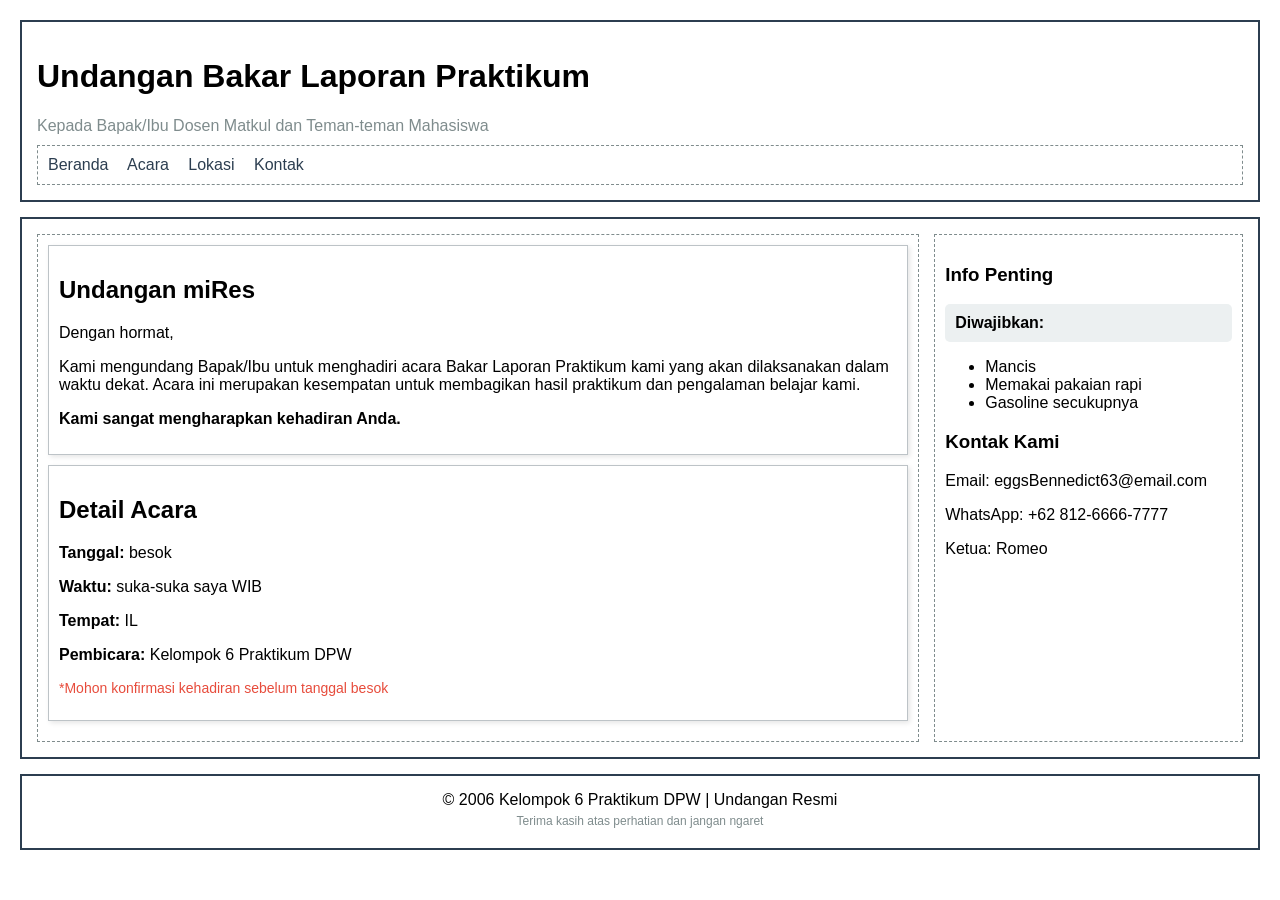
<file: Romeo/praktikum/bakarLaprak.html>
<!DOCTYPE html>
<html lang="id">
<head>
    <meta charset="UTF-8">
    <meta name="viewport" content="width=device-width, initial-scale=1.0">
    <title>undangan laprak</title>
    <style>
        body {
            font-family: sans-serif;
            margin: 20px;
        }

        header, main, footer {
            border: 2px solid #2c3e50;
            margin-bottom: 15px;
            padding: 15px;
        }

        nav {
            border: 1px dashed #7f8c8d;
            margin-top: 10px;
            padding: 10px;
        }

        main {
            display: flex;
            gap: 15px;
        }

        #content {
            flex: 3;
            border: 1px dashed #7f8c8d;
            padding: 10px;
        }

        article {
            border: 1px solid #bdc3c7;
            box-shadow: 2px 2px 5px rgba(0, 0, 0, 0.1);
            margin-bottom: 10px;
            padding: 10px;
        }

        aside {
            flex: 1;
            border: 1px dashed #7f8c8d;
            padding: 10px;
        }
    </style>
</head>
<body>

    <header>
        <h1>Undangan Bakar Laporan Praktikum</h1>
        <p style="color: #7f8c8d; margin: 5px 0;">Kepada Bapak/Ibu Dosen Matkul dan Teman-teman Mahasiswa</p>
        <nav>
            <a href="#beranda" style="margin-right: 15px; text-decoration: none; color: #2c3e50;">Beranda</a>
            <a href="#acara" style="margin-right: 15px; text-decoration: none; color: #2c3e50;">Acara</a>
            <a href="#lokasi" style="margin-right: 15px; text-decoration: none; color: #2c3e50;">Lokasi</a>
            <a href="#kontak" style="text-decoration: none; color: #2c3e50;">Kontak</a>
        </nav>
    </header>

    <main>
        
        <div id="content">
            <article>
                <h2>Undangan miRes</h2>
                <p>Dengan hormat,</p>
                <p>Kami mengundang Bapak/Ibu untuk menghadiri acara Bakar Laporan Praktikum kami yang akan dilaksanakan dalam waktu dekat. Acara ini merupakan kesempatan untuk membagikan hasil praktikum dan pengalaman belajar kami.</p>
                <p><strong>Kami sangat mengharapkan kehadiran Anda.</strong></p>
            </article>
            
            <article>
                <h2>Detail Acara</h2>
                <p><strong>Tanggal:</strong> besok</p>
                <p><strong>Waktu:</strong> suka-suka saya WIB</p>
                <p><strong>Tempat:</strong> IL</p>
                <p><strong>Pembicara:</strong> Kelompok 6 Praktikum DPW</p>
                <p style="color: #e74c3c; font-size: 14px;">*Mohon konfirmasi kehadiran sebelum tanggal besok</p>
            </article>
        </div>

        <aside>
            <h3>Info Penting</h3>
            <p style="background-color: #ecf0f1; padding: 10px; border-radius: 5px;">
                <strong>Diwajibkan:</strong>
                <ul style="margin: 5px 0;">
                    <li>Mancis</li>
                    <li>Memakai pakaian rapi</li>
                    <li>Gasoline secukupnya</li>
                </ul>
            </p>
            <h3>Kontak Kami</h3>
            <p> Email: eggsBennedict63@email.com</p>
            <p> WhatsApp: +62 812-6666-7777</p>
            <p> Ketua: Romeo</p>
        </aside>
    </main>

    <footer>
        <p style="text-align: center; margin: 0;">&copy; 2006 Kelompok 6 Praktikum DPW | Undangan Resmi</p>
        <p style="text-align: center; margin: 5px 0; font-size: 12px; color: #7f8c8d;">Terima kasih atas perhatian dan jangan ngaret</p>
    </footer>

</body>
</html>
</file>
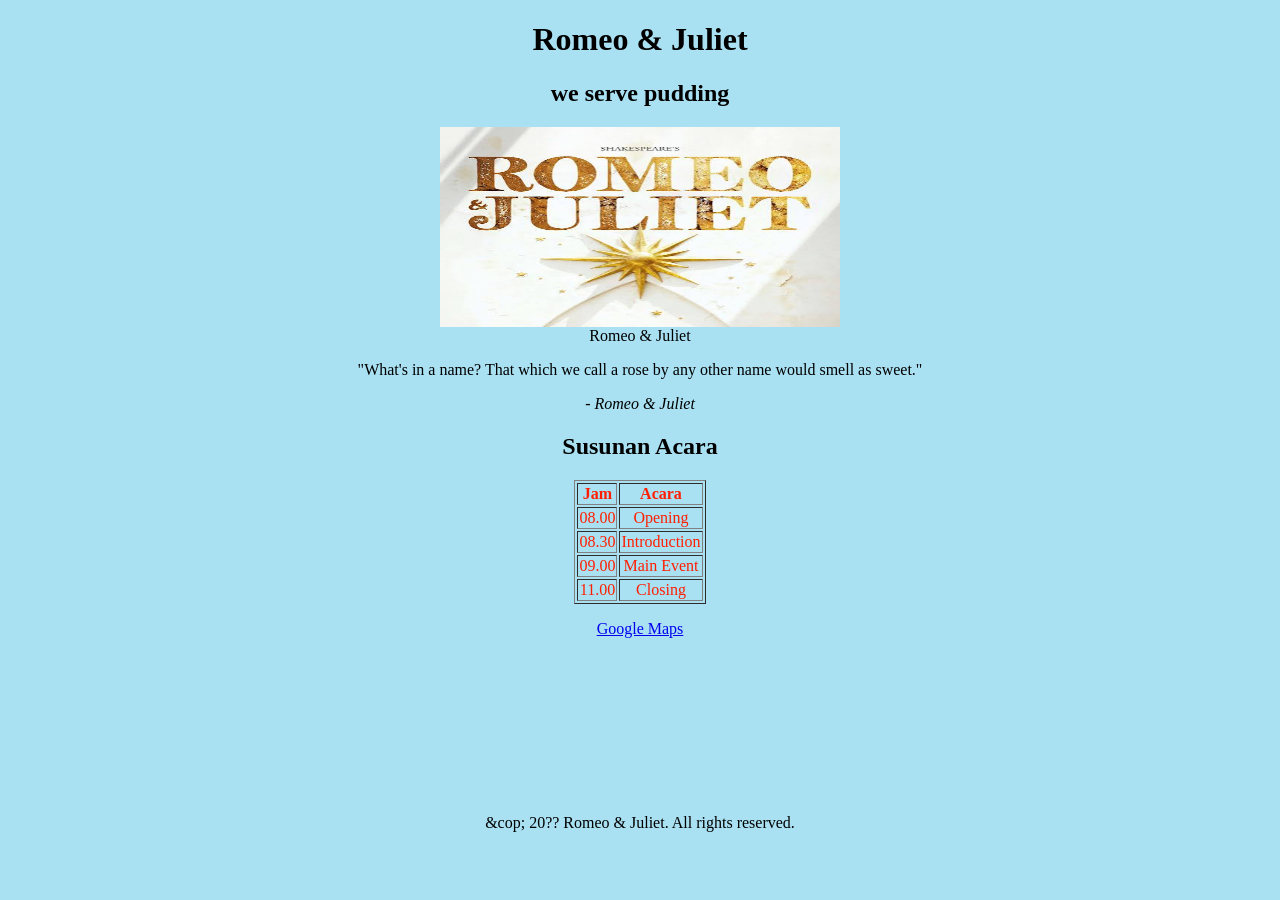
<file: Romeo/praktikum/latihan.html>
<!DOCTYPE html>
<html lang="en">
<head>
  <meta charset="UTF-8">
  <meta name="viewport" content="width=device-width, initial-scale=1.0">
  <title>Document</title>
</head>
<body style="background-color: #a9e0f2;">
  <div style="text-align: center;">
  <header>
    <h1>Romeo &amp; Juliet</h1>
  </header>

  <main>
    <section aria-labelledby="quote">
      <h2 id="quote-title">we serve pudding</h2>
      <figure>
        <img src="gambar\romjul.jpeg" alt="Romeo & Juliet" width="400" height="200" style="display: block; margin: 0 auto;">
        <figcaption>Romeo &amp; Juliet</figcaption>
      </figure>
      <blockquote>
        <p>"What's in a name? That which we call a rose by any other name would smell as sweet."</p>
        <cite>- Romeo &amp; Juliet</cite>
      </blockquote>
    </section>

    <section aria-labelledby="jadwal">
      <h2 id="jadwal">Susunan Acara</h2>
      <table border="1" style="color: rgb(255, 30, 0); text-align: center; margin: 0 auto;">
        <thead>
          <tr>
            <th scope="col">Jam</th>
            <th scope="col">Acara</th>
          </tr>
        </thead>
        <tbody>
          <tr><td>08.00</td><td>Opening</td></tr>
          <tr><td>08.30</td><td>Introduction</td></tr>
          <tr><td>09.00</td><td>Main Event</td></tr>
          <tr><td>11.00</td><td>Closing</td></tr>
        </tbody>
      </table>
    </section>

    <nav aria-label="Tautan lokasi">
      <p><a href="https://maps.app.goo.gl/rmh5JH2wETJb3iEg7" target="_blank" rel="noopener">Google Maps</a></p>
    </nav>
  </main>

<br>
<br>
<br>
<br>
<br>
<br>
<br>
<br>

  <footer>

    <p>&cop; 20?? Romeo &amp; Juliet. All rights reserved.</p>
  </footer>

</div>
</body>
</html>
</file>
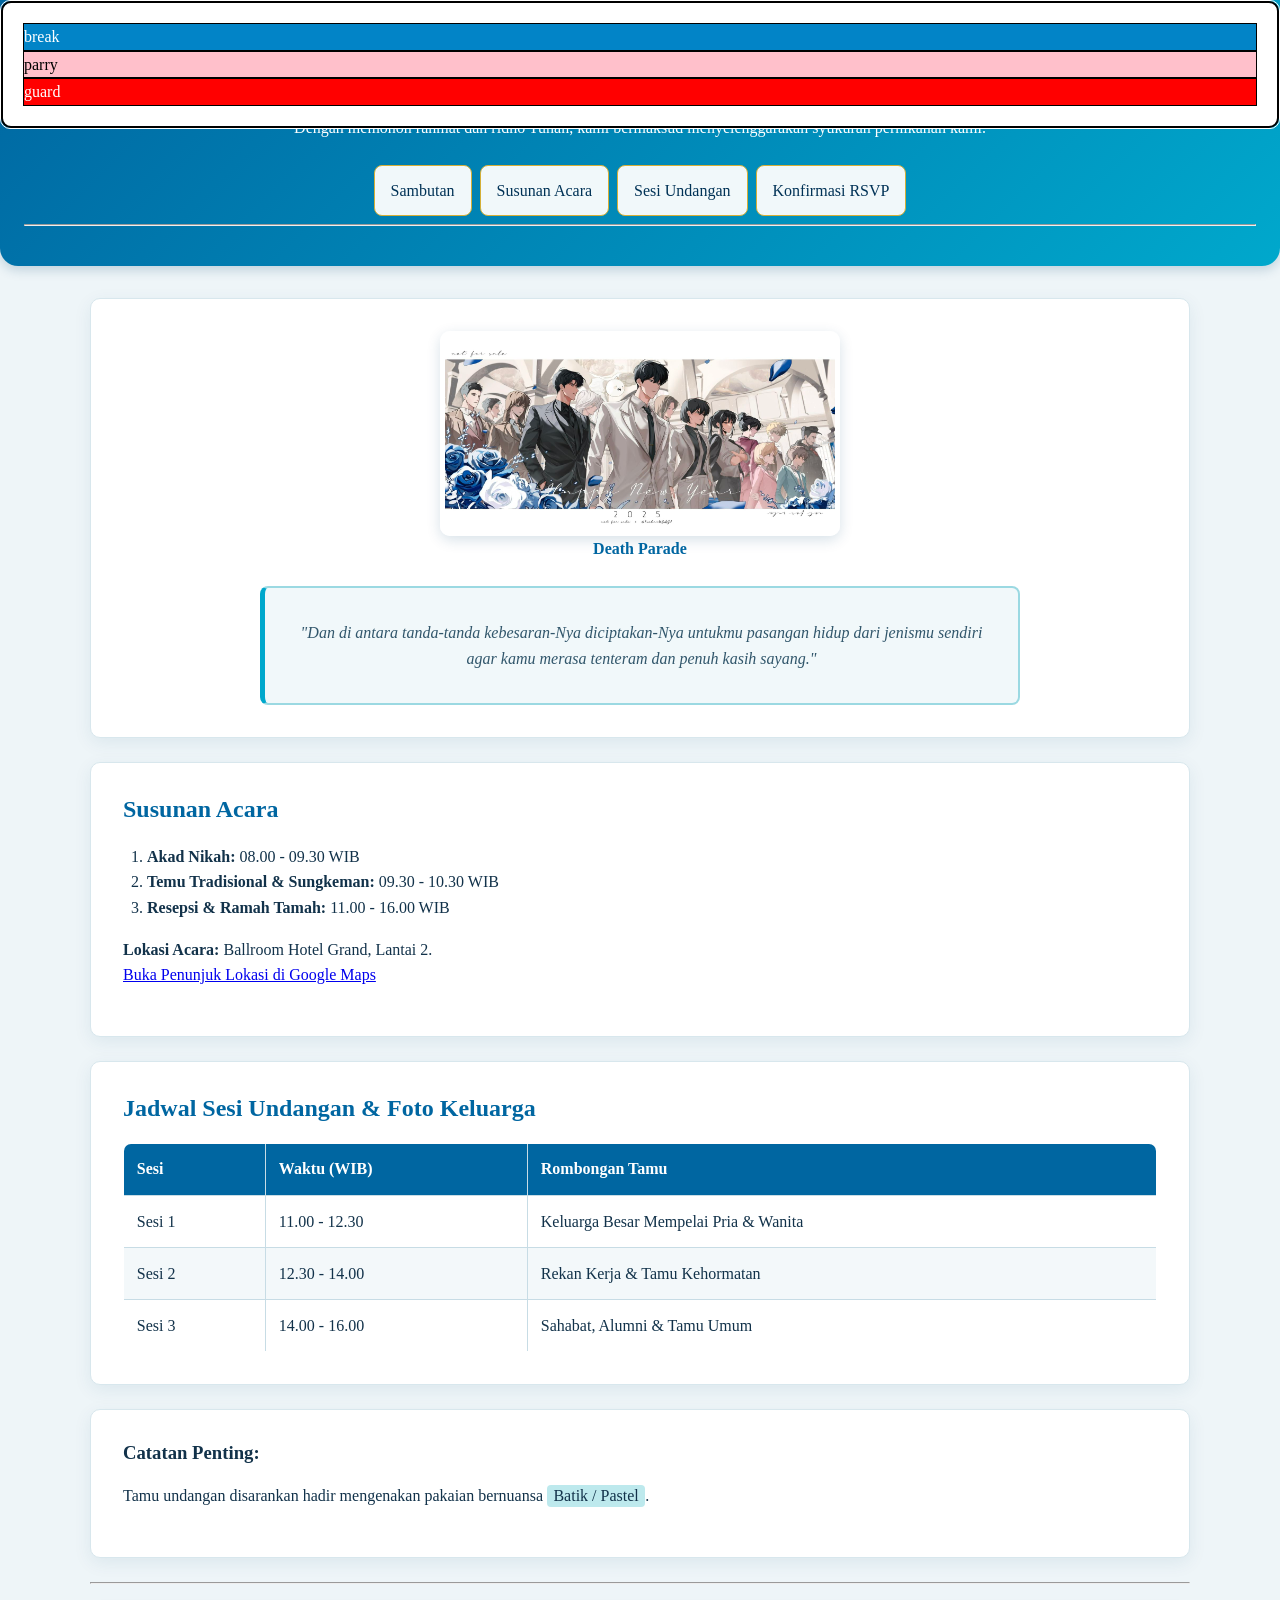
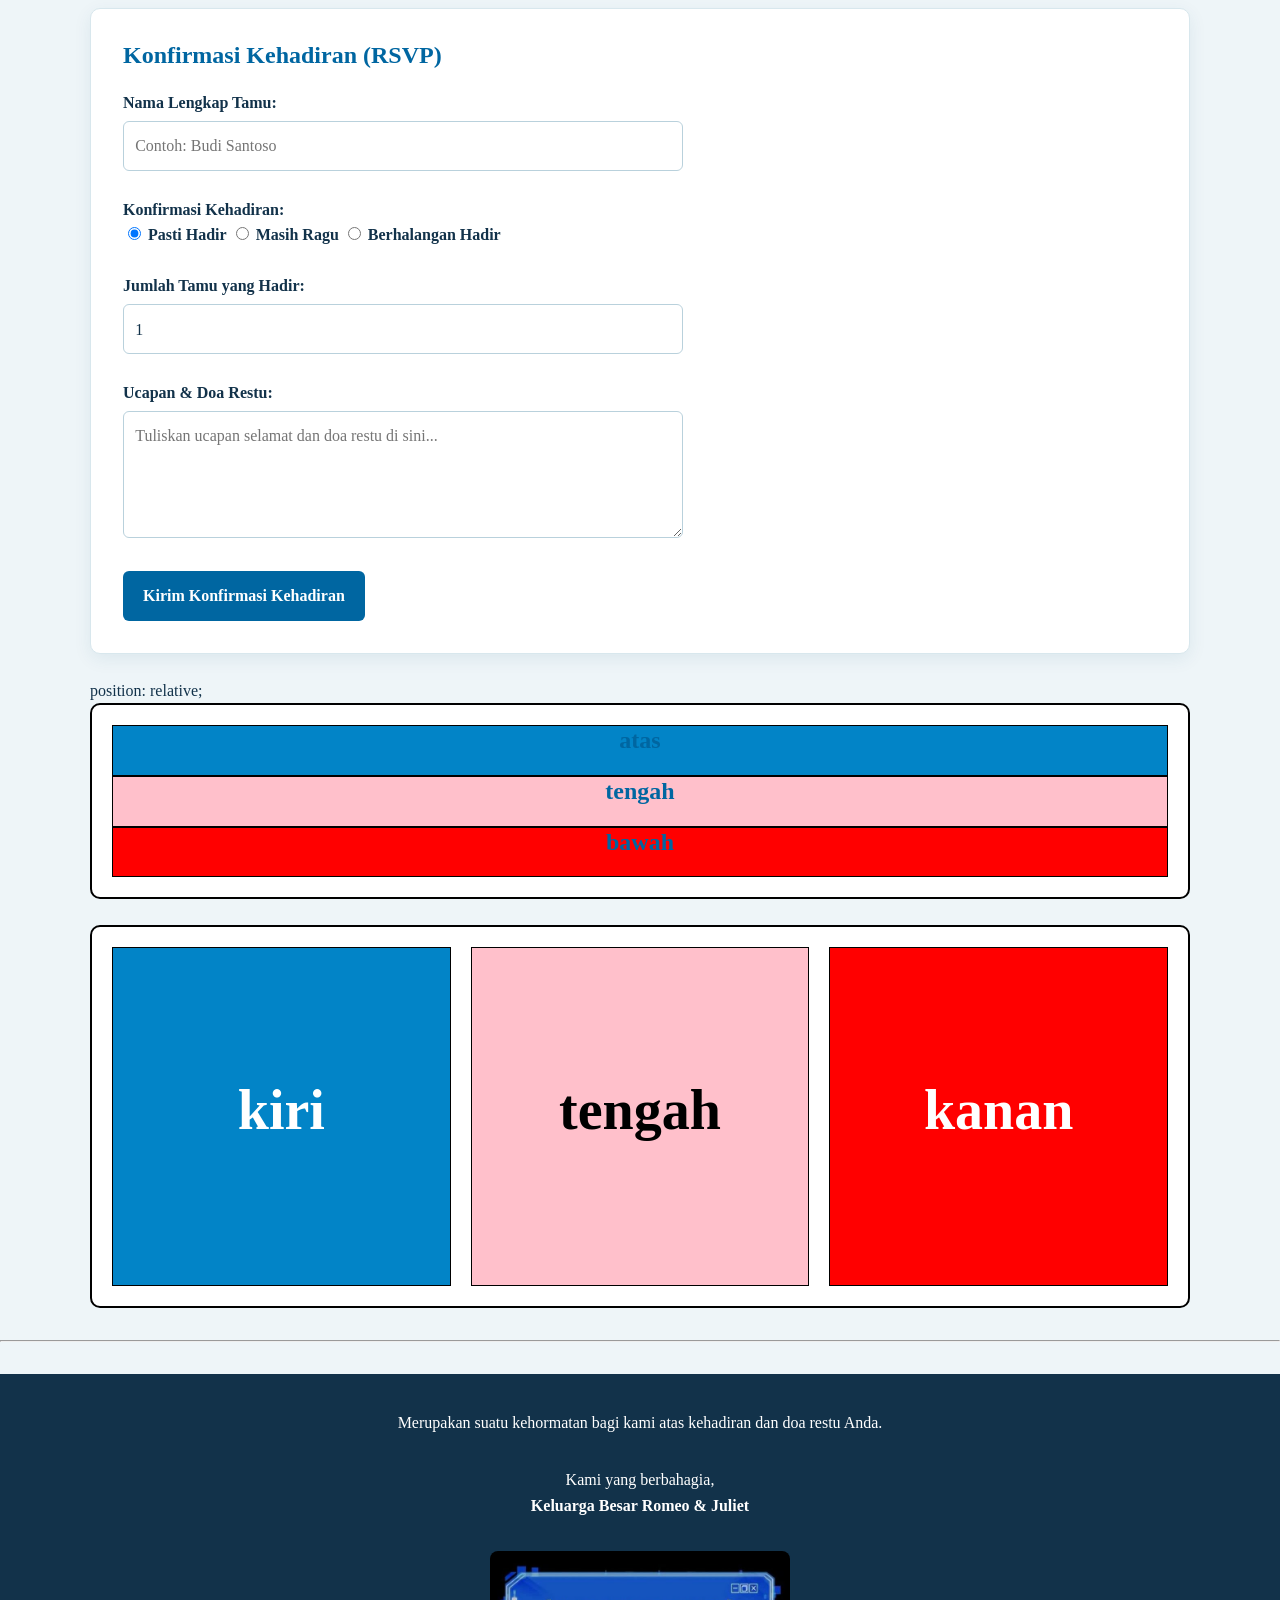
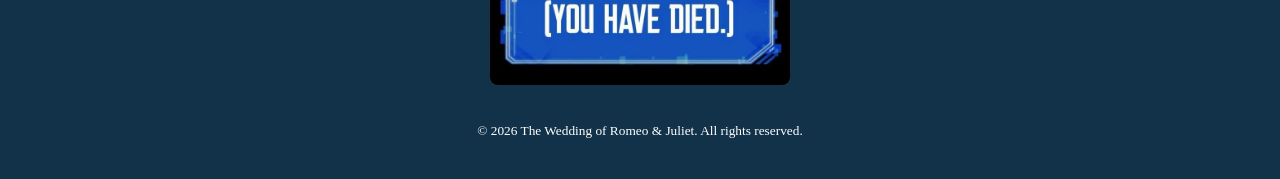
<file: Romeo/praktikum/tes.html>
<!doctype html>
<html lang="id">
  <head>
    <meta charset="UTF-8" />
    <meta name="viewport" content="width=device-width, initial-scale=1.0" />
    <title>Undangan Pernikahan - Romeo &amp; Juliet</title>
    <link rel="stylesheet" href="asset/style/styles.css" />
    <script src="asset/js/script.js" defer></script>
  </head>
  
  <body>
    <header class="header-undangan">
      <h1>The Wedding of Romeo &amp; Juliet</h1>
      <p>
        Dengan memohon rahmat dan ridho Tuhan, kami bermaksud menyelenggarakan
        syukuran pernikahan kami.
      </p>
      <nav>
        <ul>
          <li><a href="#sambutan">Sambutan</a></li>
          <li><a href="#acara">Susunan Acara</a></li>
          <li><a href="#jadwal">Sesi Undangan</a></li>
          <li><a href="#rsvp">Konfirmasi RSVP</a></li>
        </ul>
      </nav>
      <hr />
    </header>

    <main>
      <section id="sambutan">
        <figure>
          <img
            src="asset/image/wedd orv.jpg" style="display: block; margin: 0 auto;"
            alt="Foto Mempelai Berdua"
            width="400"
          />
          <figcaption>Death Parade</figcaption>
        </figure>

        <blockquote>
          <p>
            <em
              >"Dan di antara tanda-tanda kebesaran-Nya diciptakan-Nya untukmu
              pasangan hidup dari jenismu sendiri agar kamu merasa tenteram dan
              penuh kasih sayang."</em
            >
          </p>
        </blockquote>
      </section>

      <section id="acara">
        <h2>Susunan Acara</h2>
        <ol type="1">
          <li><strong>Akad Nikah:</strong> 08.00 - 09.30 WIB</li>
          <li>
            <strong>Temu Tradisional &amp; Sungkeman:</strong> 09.30 - 10.30 WIB
          </li>
          <li><strong>Resepsi &amp; Ramah Tamah:</strong> 11.00 - 16.00 WIB</li>
        </ol>

        <p>
          <strong>Lokasi Acara:</strong> Ballroom Hotel Grand, Lantai 2.<br />
          <a href="https://maps.google.com" target="_blank"
            >Buka Penunjuk Lokasi di Google Maps</a
          >
        </p>
      </section>

      <section id="jadwal">
        <h2>Jadwal Sesi Undangan &amp; Foto Keluarga</h2>
        <table border="1">
          <thead>
            <tr>
              <th>Sesi</th>
              <th>Waktu (WIB)</th>
              <th>Rombongan Tamu</th>
            </tr>
          </thead>
          <tbody>
            <tr>
              <td>Sesi 1</td>
              <td>11.00 - 12.30</td>
              <td>Keluarga Besar Mempelai Pria &amp; Wanita</td>
            </tr>
            <tr>
              <td>Sesi 2</td>
              <td>12.30 - 14.00</td>
              <td>Rekan Kerja &amp; Tamu Kehormatan</td>
            </tr>
            <tr>
              <td>Sesi 3</td>
              <td>14.00 - 16.00</td>
              <td>Sahabat, Alumni &amp; Tamu Umum</td>
            </tr>
          </tbody>
        </table>
      </section>

      <aside id="info-dresscode">
        <h3>Catatan Penting:</h3>
        <p>
          Tamu undangan disarankan hadir mengenakan pakaian bernuansa
          <mark>Batik / Pastel</mark>.
        </p>
      </aside>

      <hr />

      <section id="rsvp">
        <h2>Konfirmasi Kehadiran (RSVP)</h2>
        <form action="/kirim-konfirmasi" method="POST">
          <div>
            <label for="namaTamu">Nama Lengkap Tamu:</label><br />
            <input
              type="text"
              id="namaTamu"
              name="nama_tamu"
              placeholder="Contoh: Budi Santoso"
              required
            />
          </div>
          <br />

          <div>
            <label>Konfirmasi Kehadiran:</label><br />
            <input
              type="radio"
              id="hadir"
              name="status_kehadiran"
              value="hadir"
              checked
            />
            <label for="hadir">Pasti Hadir</label>

            <input
              type="radio"
              id="ragu"
              name="status_kehadiran"
              value="ragu"
            />
            <label for="ragu">Masih Ragu</label>

            <input
              type="radio"
              id="tidak"
              name="status_kehadiran"
              value="tidak"
            />
            <label for="tidak">Berhalangan Hadir</label>
          </div>
          <br />

          <div>
            <label for="jumlahOrang">Jumlah Tamu yang Hadir:</label><br />
            <input
              type="number"
              id="jumlahOrang"
              name="jumlah_orang"
              min="1"
              max="5"
              value="1"
            />
          </div>
          <br />

          <div>
            <label for="pesanDoa">Ucapan &amp; Doa Restu:</label><br />
            <textarea
              id="pesanDoa"
              name="pesan_doa"
              rows="4"
              cols="40"
              placeholder="Tuliskan ucapan selamat dan doa restu di sini..."
            ></textarea>
          </div>
          <br />

          <input type="submit" value="Kirim Konfirmasi Kehadiran" />
        </form>
      </section>

      position: relative;
        <div class="nempel">
          <div class="kontainer">
            <div class="item-1">break</div>
            <div class="item-2">parry</div>
            <div class="item-3">guard</div>
          </div>
        </div>

      <div class="kontainer" stye="display: flex; justify-content: space-between; gap: 20px;">
        <div class="item-1" style="flex: 1; text-align: center; display: flex; align-items: center; justify-content: center;">
          <h2>atas</h2>
        </div>
        <div class="item-2" style="flex: 1; text-align: center; display: flex; align-items: center; justify-content: center;">
          <h2>tengah</h2>
        </div>
        <div class="item-3" style="flex: 1; text-align: center; display: flex; align-items: center; justify-content: center;">
          <h2>bawah</h2>
        </div>
      </div>

      <br />
      
      <div class="kontainer" style="display: flex; justify-content: space-between; gap: 20px;">
        <div class="item-1" style="flex: 1; text-align: center; aspect-ratio: 1/1; display: flex; align-items: center; justify-content: center;">
          <h1>kiri</h1>
        </div>
        <div class="item-2" style="flex: 1; text-align: center; aspect-ratio: 1/1; display: flex; align-items: center; justify-content: center;">
          <h1>tengah</h1>
        </div>
        <div class="item-3" style="flex: 1; text-align: center; aspect-ratio: 1/1; display: flex; align-items: center; justify-content: center;">
          <h1>kanan</h1>
        </div>
      </div>
    </main>

    <hr />

    <footer id="footer-undangan">
      <p>
        Merupakan suatu kehormatan bagi kami atas kehadiran dan doa restu Anda.
      </p>
      <p>
        Kami yang berbahagia,<br /><strong
          >Keluarga Besar Romeo &amp; Juliet</strong
        >
      </p>
      <img
        src="asset/image/yhd.jpg"
        alt="Foto kenangan Romeo dan Juliet"
        width="300"
      />
      <p>
        <small
          >&copy; 2026 The Wedding of Romeo &amp; Juliet. All rights
          reserved.</small
        >
      </p>
    </footer>
  </body>
</html>
</file>
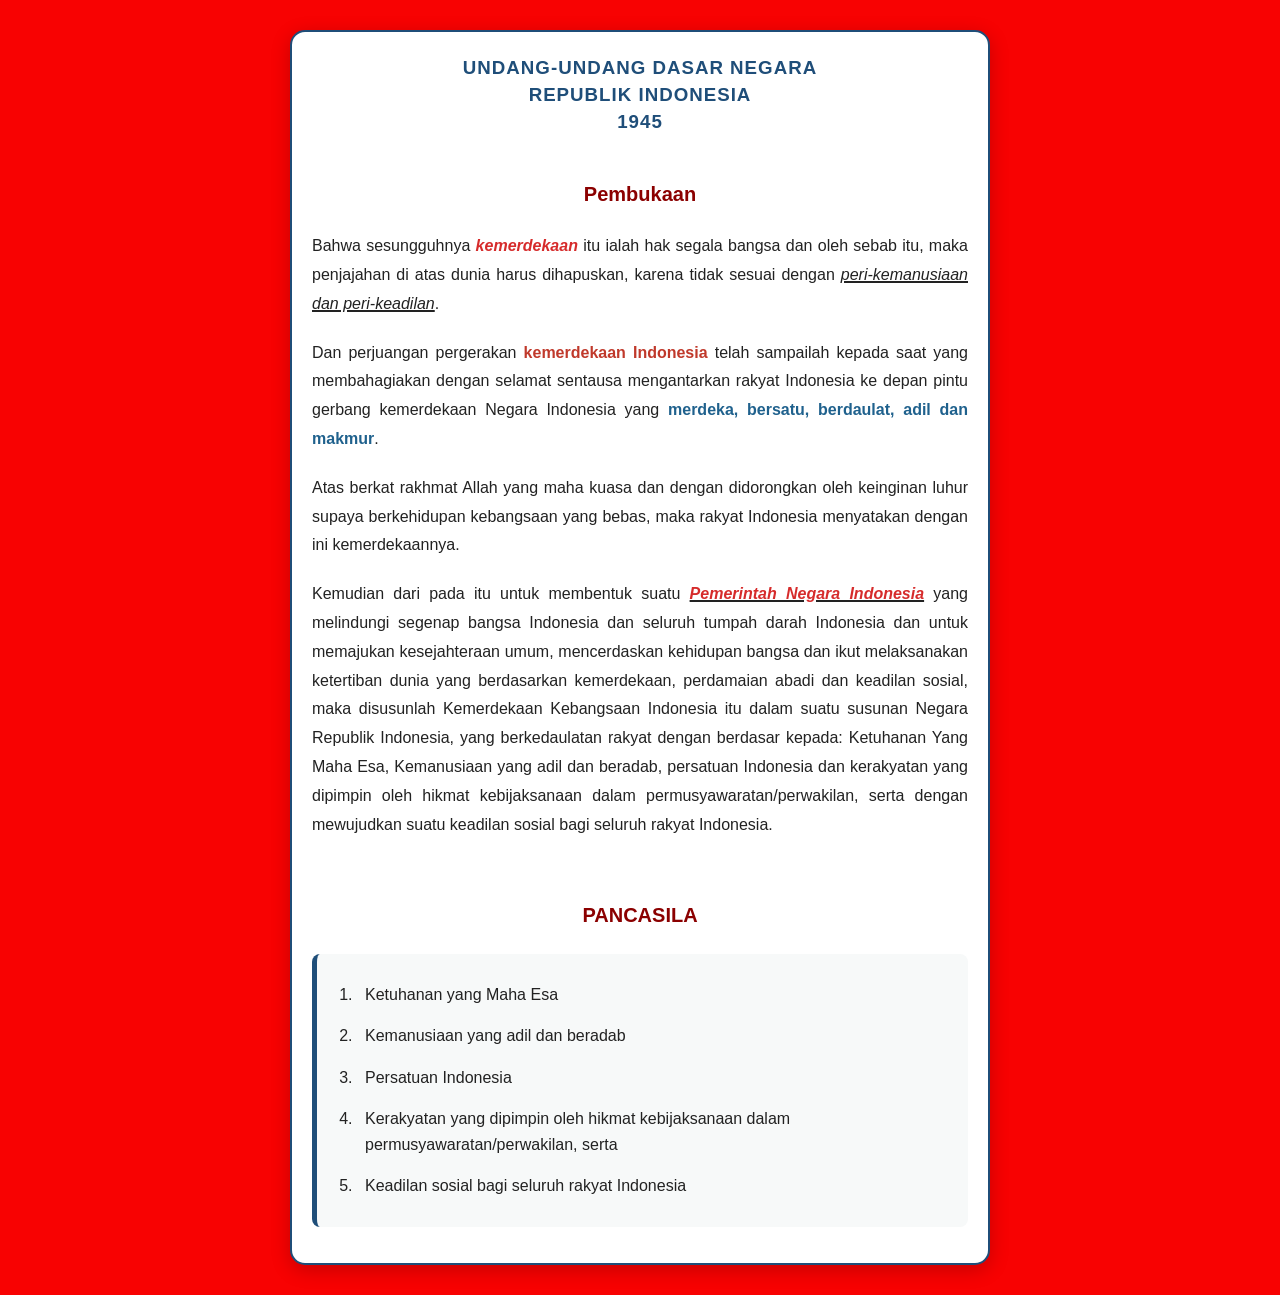
<file: Romeo/teori/tugas_css_25071102785.html>
<!DOCTYPE html>
<html lang="id">
<head>
    <meta charset="UTF-8">
    <title>Undang-Undang Dasar 1945</title>
    <link rel="stylesheet" href="tugas_css_25071102785.css">
</head>
<body>

    <table align="center" width="700" border="0" cellpadding="20" cellspacing="0">
        <tr>
            <td>
                <center>
                    <h3>UNDANG-UNDANG DASAR NEGARA</h3>
                    <h3>REPUBLIK INDONESIA</h3>
                    <h3>1945</h3>
                    <br>
                    <h4>Pembukaan</h4>
                </center>

                <p align="justify">
                    Bahwa sesungguhnya <b><i>kemerdekaan</i></b> itu ialah hak segala bangsa dan oleh sebab itu, maka penjajahan di atas dunia harus dihapuskan, karena tidak sesuai dengan <u><i>peri-kemanusiaan dan peri-keadilan</i></u>.
                </p>

                <p align="justify">
                    Dan perjuangan pergerakan <font color="red">kemerdekaan Indonesia</font> telah sampailah kepada saat yang membahagiakan dengan selamat sentausa mengantarkan rakyat Indonesia ke depan pintu gerbang kemerdekaan Negara Indonesia yang <font color="blue">merdeka, bersatu, berdaulat, adil dan makmur</font>.
                </p>

                <p align="justify">
                    Atas berkat rakhmat Allah yang maha kuasa dan dengan didorongkan oleh keinginan luhur supaya berkehidupan kebangsaan yang bebas, maka rakyat Indonesia menyatakan dengan ini kemerdekaannya.
                </p>

                <p align="justify">
                    Kemudian dari pada itu untuk membentuk suatu <u><font color="red"><b><i>Pemerintah Negara Indonesia</i></b></font></u> yang melindungi segenap bangsa Indonesia dan seluruh tumpah darah Indonesia dan untuk memajukan kesejahteraan umum, mencerdaskan kehidupan bangsa dan ikut melaksanakan ketertiban dunia yang berdasarkan kemerdekaan, perdamaian abadi dan keadilan sosial, maka disusunlah Kemerdekaan Kebangsaan Indonesia itu dalam suatu susunan Negara Republik Indonesia, yang berkedaulatan rakyat dengan berdasar kepada: Ketuhanan Yang Maha Esa, Kemanusiaan yang adil dan beradab, persatuan Indonesia dan kerakyatan yang dipimpin oleh hikmat kebijaksanaan dalam permusyawaratan/perwakilan, serta dengan mewujudkan suatu keadilan sosial bagi seluruh rakyat Indonesia.
                </p>

                <br>
                <center>
                    <h4>PANCASILA</h4>
                </center>

                <ol>
                    <li>Ketuhanan yang Maha Esa</li>
                    <li>Kemanusiaan yang adil dan beradab</li>
                    <li>Persatuan Indonesia</li>
                    <li>Kerakyatan yang dipimpin oleh hikmat kebijaksanaan dalam permusyawaratan/perwakilan, serta</li>
                    <li>Keadilan sosial bagi seluruh rakyat Indonesia</li>
                </ol>
            </td>
        </tr>
    </table>

</body>
</html>
</file>
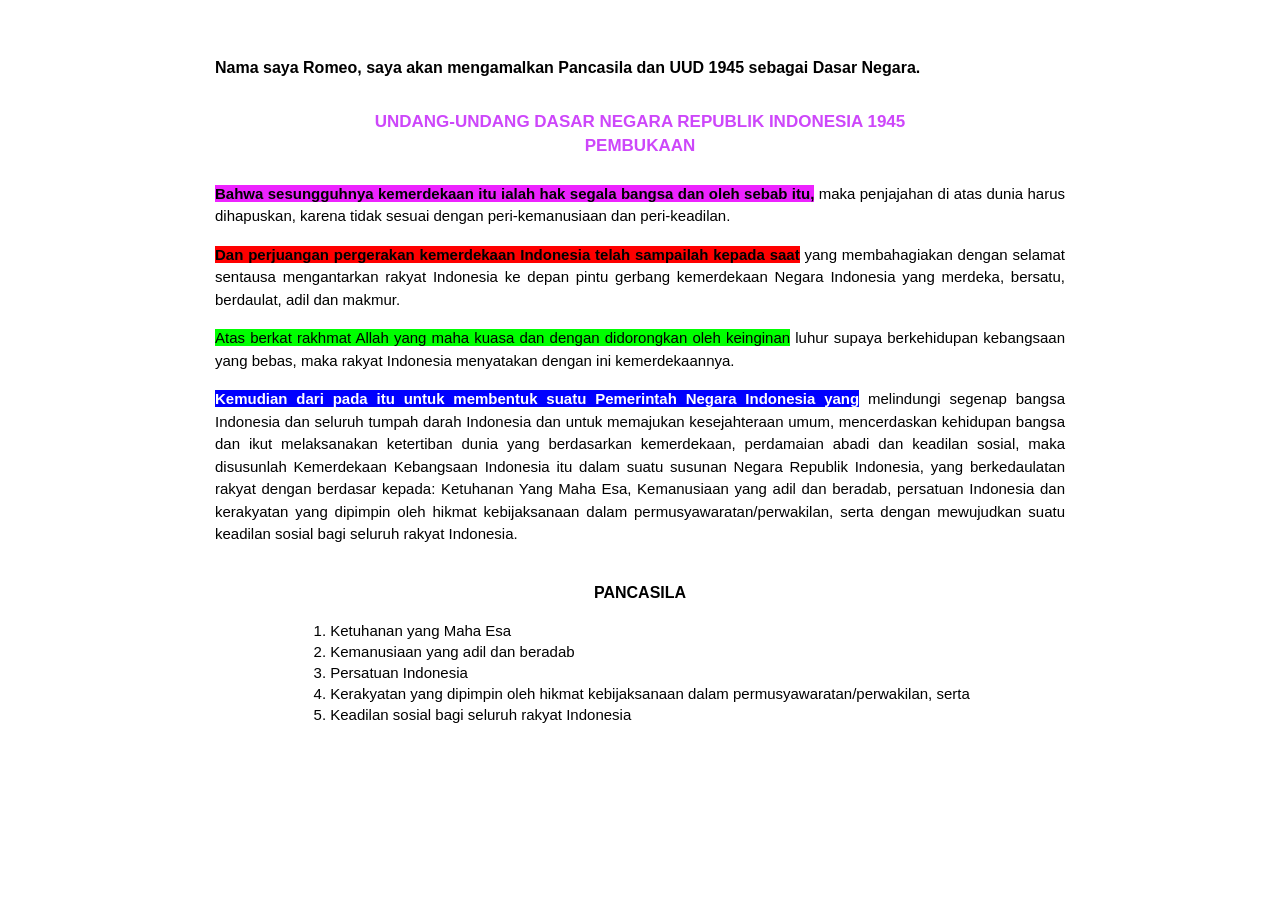
<file: Romeo/teori/p4/tugas_js_25071102785.html>
<!DOCTYPE html>
<html lang="id">
<head>
  <meta charset="UTF-8">
  <meta name="viewport" content="width=device-width, initial-scale=1.0">
  <title>Tugas Pemrograman Web</title>
  <link rel="stylesheet" href="tugas_js_25071102785.css">
</head>
<body>

  <div id="konten-utama">
    <p class="pernyataan-nama" id="teksPernyataan"></p>

    <h2 class="judul-uud">UNDANG-UNDANG DASAR NEGARA REPUBLIK INDONESIA 1945<br>PEMBUKAAN</h2>
    
    <p class="teks-uud">
      <span class="highlight-pink">Bahwa sesungguhnya kemerdekaan itu ialah hak segala bangsa dan oleh sebab itu,</span> maka penjajahan di atas dunia harus dihapuskan, karena tidak sesuai dengan peri-kemanusiaan dan peri-keadilan.
    </p>
    
    <p class="teks-uud">
      <span class="highlight-merah">Dan perjuangan pergerakan kemerdekaan Indonesia telah sampailah kepada saat</span> yang membahagiakan dengan selamat sentausa mengantarkan rakyat Indonesia ke depan pintu gerbang kemerdekaan Negara Indonesia yang merdeka, bersatu, berdaulat, adil dan makmur.
    </p>
    
    <p class="teks-uud">
      <span class="highlight-hijau">Atas berkat rakhmat Allah yang maha kuasa dan dengan didorongkan oleh keinginan</span> luhur supaya berkehidupan kebangsaan yang bebas, maka rakyat Indonesia menyatakan dengan ini kemerdekaannya.
    </p>
    
    <p class="teks-uud">
      <span class="highlight-biru">Kemudian dari pada itu untuk membentuk suatu Pemerintah Negara Indonesia yang</span> melindungi segenap bangsa Indonesia dan seluruh tumpah darah Indonesia dan untuk memajukan kesejahteraan umum, mencerdaskan kehidupan bangsa dan ikut melaksanakan ketertiban dunia yang berdasarkan kemerdekaan, perdamaian abadi dan keadilan sosial, maka disusunlah Kemerdekaan Kebangsaan Indonesia itu dalam suatu susunan Negara Republik Indonesia, yang berkedaulatan rakyat dengan berdasar kepada: Ketuhanan Yang Maha Esa, Kemanusiaan yang adil dan beradab, persatuan Indonesia dan kerakyatan yang dipimpin oleh hikmat kebijaksanaan dalam permusyawaratan/perwakilan, serta dengan mewujudkan suatu keadilan sosial bagi seluruh rakyat Indonesia.
    </p>

    <h3 class="judul-pancasila">PANCASILA</h3>
    <ol class="daftar-pancasila">
      <li>Ketuhanan yang Maha Esa</li>
      <li>Kemanusiaan yang adil dan beradab</li>
      <li>Persatuan Indonesia</li>
      <li>Kerakyatan yang dipimpin oleh hikmat kebijaksanaan dalam permusyawaratan/perwakilan, serta</li>
      <li>Keadilan sosial bagi seluruh rakyat Indonesia</li>
    </ol>
  </div>

  <script src="tugas_js_25071102785.js"></script>
</body>
</html>
</file>
<file: Romeo/praktikum/asset/style/styles.css>
/* Menyamakan ukuran elemen dengan memasukkan padding dan border ke dalam ukurannya. */
* {
  box-sizing: border-box;
}

/* Mengatur tampilan dasar seluruh halaman. */
body {
  margin: 0;
  min-height: 100vh;
  font-family: Georgia, "Times New Roman", serif;
  line-height: 1.6;
  color: #12324a;
  background: #eef5f8;
}

/* Mengatur jarak atas dan tinggi baris judul. */
h1,
h2,
h3 {
  margin-top: 0;
  line-height: 1.2;
}

/* Mengatur ukuran dan jarak judul utama. */
h1 {
  margin-bottom: 0.75rem;
  font-size: clamp(2rem, 5vw, 3.5rem);
}

/* Memberi warna pada judul bagian konten. */
h2 {
  color: #0066a1;
}

/* Membatasi lebar konten utama dan memusatkannya. */
main {
  width: min(100% - 2rem, 1100px);
  margin: 2rem auto;
}

/* Mengatur susunan daftar menu navigasi. */
nav ul {
  display: flex;
  flex-wrap: wrap;
  gap: 0.5rem;
  justify-content: center;
  margin: 1.5rem auto 0;
  padding: 0;
  list-style: none;
}

/* Menghilangkan garis bawah pada tautan navigasi. */
nav a {
  color: inherit;
  text-decoration: none;
}

/* Membuat section dan aside tampil sebagai panel konten. */
section,
aside {
  margin: 1.5rem 0;
  padding: clamp(1rem, 3vw, 2rem);
  background: #ffffff;
  border: 1px solid #d8e7ed;
  border-radius: 10px;
  box-shadow: 0 5px 18px rgba(0, 71, 112, 0.08);
}

/* Memusatkan figure dan mengatur jarak bawahnya. */
figure {
  margin: 0 auto 1.5rem;
  text-align: center;
}

/* Mengatur ukuran, border, dan bayangan gambar utama. */
figure img {
  display: block;
  width: min(100%, 400px);
  margin: 0 auto 0.75rem;
  border: 5px solid #ffffff;
  border-radius: 10px;
  box-shadow: 0 4px 14px rgba(0, 71, 112, 0.16);
}

/* Menegaskan teks keterangan gambar. */
figcaption {
  font-weight: bold;
  color: #0066a1;
}

/* Menata kutipan agar tampil sebagai blok yang menonjol. */
blockquote {
  max-width: 760px;
  margin: 1.5rem auto 0;
  padding: 1rem 1.5rem;
  color: #31566b;
  text-align: center;
  border: 2px solid #9bd9e2;
  border-left: 5px solid #00a8cc;
  border-radius: 8px;
  background: #f1f8fa;
}

/* Mengatur jarak isi daftar acara dari tepi kiri. */
ol {
  padding-left: 1.5rem;
}

/* Membuat tabel memenuhi lebar panel. */
table {
  width: 100%;
  border-collapse: collapse;
  overflow: hidden;
  border: 1px solid #c7dce5;
  border-radius: 8px;
}

/* Mengatur jarak dan garis setiap sel tabel. */
th,
td {
  padding: 0.8rem;
  text-align: left;
  border: 1px solid #c7dce5;
}

/* Memberi warna latar pada kepala tabel. */
th {
  color: #ffffff;
  background: #0066a1;
}

/* Memberi warna berbeda pada baris tabel genap. */
tr:nth-child(even) {
  background: #f3f8fa;
}

/* Menata penanda teks dress code. */
mark {
  padding: 0.15rem 0.4rem;
  color: #12324a;
  background: #bde9ed;
  border-radius: 4px;
}

/* Menebalkan label pada formulir. */
label {
  font-weight: bold;
}

/* Mengatur tampilan input teks, angka, dan textarea. */
input[type="text"],
input[type="number"],
/* Mengizinkan textarea diubah tingginya. */
textarea {
  width: 100%;
  max-width: 560px;
  margin-top: 0.35rem;
  padding: 0.7rem;
  font: inherit;
  color: #12324a;
  border: 1px solid #b9d1dc;
  border-radius: 6px;
}

textarea {
  resize: vertical;
}

/* Menata tombol kirim formulir. */
input[type="submit"] {
  padding: 0.75rem 1.25rem;
  font: inherit;
  font-weight: bold;
  color: #ffffff;
  cursor: pointer;
  background: #0066a1;
  border: 0;
  border-radius: 6px;
}

/* Mengubah warna tombol ketika kursor berada di atasnya. */
input[type="submit"]:hover {
  background: #064f79;
}

/* Mengatur tampilan header undangan. */
.header-undangan {
  padding: 2rem 1.5rem;
  color: #ffffff;
  text-align: center;
  background: linear-gradient(135deg, #0066a1, #00a8cc);
  border-radius: 0 0 18px 18px;
  box-shadow: 0 4px 12px rgba(0, 71, 112, 0.2);
}

/* Memusatkan seluruh isi footer undangan. */
#footer-undangan {
  margin-top: 2rem;
  padding: 1.25rem;
  display: flex;
  flex-direction: column;
  align-items: center;
  color: #ffffff;
  text-align: center;
  background-color: #12324a;
}

/* Mengatur ukuran dan posisi gambar di footer. */
#footer-undangan img {
  display: block;
  width: min(100%, 300px);
  margin: 1rem auto;
  border-radius: 8px;
}

/* Menata setiap item menu navigasi. */
nav li {
  display: flex;
  align-items: center;
  padding: 0.75rem 1rem;
  color: #003256;
  list-style: none;
  border: 1px solid #d4af37;
  border-radius: 8px;
  background-color: #f1f8fa;
  transition: background-color 0.2s ease, color 0.2s ease, border-color 0.2s ease;
}

/* Mengubah tampilan item menu saat disentuh kursor. */
nav li:hover {
  color: #ffffff;
  background-color: #0089b8;
  border-color: #ffffff;
}

/* Membuat semua gambar tidak melebihi lebar wadahnya. */
img {
  max-width: 100%;
  height: auto;
}

/* Menyesuaikan tampilan halaman pada layar kecil. */
@media (max-width: 600px) {
  /* Mengurangi padding header pada layar kecil. */
  .header-undangan {
    padding: 1.5rem 1rem;
  }

  /* Menyusun menu secara vertikal pada layar kecil. */
  nav ul {
    flex-direction: column;
  }

  /* Memusatkan teks setiap item menu pada layar kecil. */
  nav li {
    justify-content: center;
  }

  /* Mengurangi lebar dan jarak konten utama pada layar kecil. */
  main {
    width: min(100% - 1rem, 1100px);
    margin: 1rem auto;
  }

  /* Mengizinkan tabel digeser secara horizontal pada layar kecil. */
  table {
    display: block;
    overflow-x: auto;
    white-space: nowrap;
  }

  /* Mengurangi padding sel tabel pada layar kecil. */
  th,
  td {
    padding: 0.65rem;
  }
}

.kontainer {
  padding: 20px;
  border-radius: 10px;
  background-color: #ffffff;
  border: 2px solid black;
  position: relative;
}

.nempel {
  border: 0.5px solid rgb(255, 255, 255);
  border-radius: 10px;
  position: fixed;
  top: 0px;
  left: 0px;
  width: 100%;
}

.item-1 {
  background-color: #0284c7;
  border: 1px solid black;
  color: #ffffff;
}

.item-2 {
  background-color: pink;
  border: 1px solid black;
  color: #000000;
}

.item-3 {
  background-color: red;
  border: 1px solid black;
  color: #ffffff;
}
</file>
<file: Romeo/teori/tugas_css_25071102785.css>
/* Pengaturan halaman */
body {
    margin: 0;
    padding: 30px;
    background-color: #f80202;
    font-family: Arial, sans-serif;
    color: #222;
}

/* Mengatur tabel sebagai wadah utama */
table {
    background-color: white;
    border: 2px solid #1f4e79;
    border-radius: 15px;
    box-shadow: 0 5px 20px rgba(0, 0, 0, 0.2);
}

/* Judul */
h3 {
    margin: 5px;
    color: #1f4e79;
    letter-spacing: 1px;
}

h4 {
    color: #8b0000;
    font-size: 20px;
}

/* Paragraf */
p {
    line-height: 1.8;
    text-align: justify;
    font-size: 16px;
    margin-bottom: 20px;
}

/* Teks penting */
b {
    color: #d62b2b;
}

u {
    text-decoration-thickness: 2px;
}

/* Mengatur teks merah dari HTML */
font[color="red"] {
    color: #c0392b !important;
    font-weight: bold;
}

/* Mengatur teks biru dari HTML */
font[color="blue"] {
    color: #1f618d !important;
    font-weight: bold;
}

/* Judul Pancasila */
ol {
    background-color: #f7f9f9;
    border-left: 5px solid #1f4e79;
    padding: 20px 40px;
    border-radius: 8px;
}

li {
    padding: 8px;
    line-height: 1.6;
}

/* Efek ketika mouse diarahkan ke poin Pancasila */
li:hover {
    background-color: #d6eaf8;
    border-radius: 5px;
}

/* Tampilan lebih baik pada layar kecil */
@media (max-width: 750px) {
    body {
        padding: 10px;
    }

    table {
        width: 100%;
    }

    p {
        font-size: 14px;
    }

    h3 {
        font-size: 18px;
    }
}
</file>
<file: Romeo/teori/p4/tugas_js_25071102785.css>
body {
  font-family: Arial, sans-serif;
  margin: 0;
  padding: 40px;
  color: #000000;
  background-color: #ffffff;
}

#konten-utama {
  max-width: 850px;
  margin: 0 auto;
  line-height: 1.5;
}

.pernyataan-nama {
  font-weight: bold;
  font-size: 16px;
  margin-bottom: 30px;
}

/* Judul UUD & Pembukaan berwarna ungu */
.judul-uud {
  color: #cd47fa;
  text-align: center;
  font-size: 17px;
  font-weight: bold;
  margin-bottom: 25px;
  line-height: 1.4;
}

/* Teks UUD justify rata kiri-kanan */
.teks-uud {
  text-align: justify;
  margin-bottom: 16px;
  font-size: 15px;
}

/* Warna highlight sama persis dengan modul */
.highlight-pink {
  background-color: #ed23ff;
  color: #000000;
  font-weight: bold;
}

.highlight-merah {
  background-color: #ff0000;
  color: #000000;
  font-weight: bold;
}

.highlight-hijau {
  background-color: #00ff00;
  color: #000000;
}

.highlight-biru {
  background-color: #0000ff;
  color: #ffffff;
  font-weight: bold;
}

/* Judul & Isi Pancasila */
.judul-pancasila {
  text-align: center;
  font-size: 16px;
  font-weight: bold;
  margin-top: 35px;
  margin-bottom: 15px;
}

.daftar-pancasila {
  margin: 0 auto;
  width: fit-content;
  font-size: 15px;
  line-height: 1.4;
  padding-left: 20px;
}
</file>
